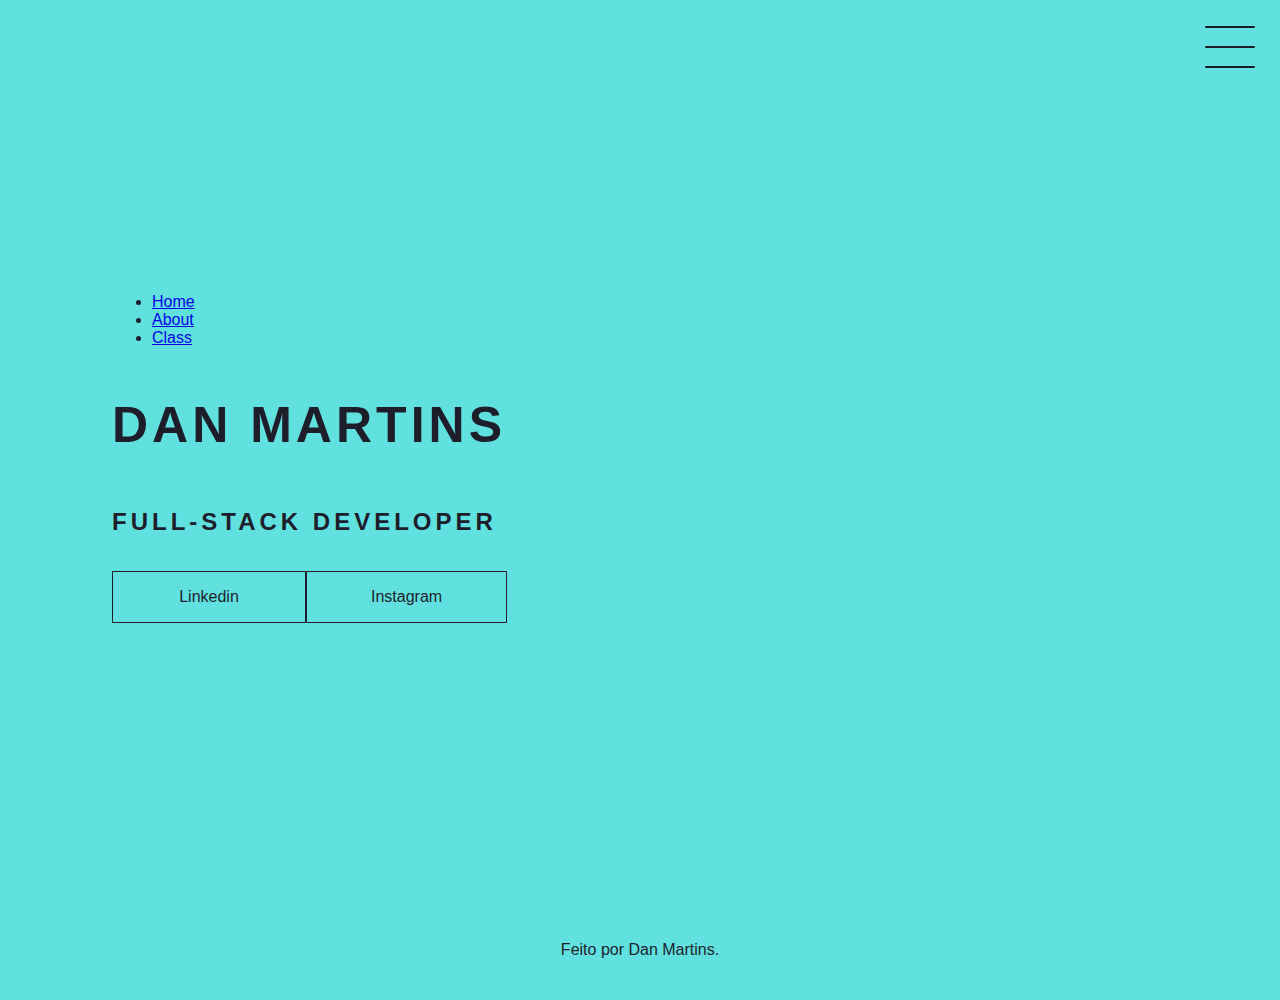
<file: index.html>
<!DOCTYPE html>
<html lang="en">

<head>
    <meta charset="UTF-8">
    <meta http-equiv="X-UA-Compatible" content="IE=edge">
    <meta name="viewport" content="width=device-width, initial-scale=1.0">
    <title>Portfólio</title>
    <meta  id="viewport" name="viewport" content="width=device, user-scalable=no">

    <link href="https://cdn.jsdelivr.net/npm/bootstrap@5.3.0-alpha1/dist/css/bootstrap.min.css" rel="stylesheet"
        integrity="sha384-GLhlTQ8iRABdZLl6O3oVMWSktQOp6b7In1Zl3/Jr59b6EGGoI1aFkw7cmDA6j6gD" crossorigin="anonymous">

    <link rel="stylesheet" href="css/style.css">

</head>

<body>

    <header class="header-container">
        <div class="header">
            <div class="checkbox-container">
                <div class="checkbox-wrapper">
                    <input type="checkbox" id="toggle">
                    <label class="checkbox" for="toggle">
                        <div class="trace"></div>
                        <div class="trace"></div>
                        <div class="trace"></div>
                    </label>
                    <div class="menu"></div>
                    <nav class="menu-items"></nav>
                        <ul>
                            <li>
                                <a href="#">Home</a>
                            </li>
                            <li>
                                <a href="aboutme.html">About</a>
                            </li>
                            <li>
                                <a href="moduloone.html">Class</a>
                            </li>
                        </ul>
                </div>

            </div>
        </div>

        <h1>Dan Martins</h1>
        <h2>Full-Stack Developer</h2>

        <div class="social-media">
            <a href="https://www.linkedin.com/in/danilo-martins-6137b6144/" target="_blank" title="Go to my page">Linkedin</a>
            <a href="https://www.instagram.com/danilo.nilomartins/" target="_blank" title="Go to my page">Instagram</a>
        </div>
    </header>

    <!--  <main class="container">
        <div class="card-container">
            <div class="card">
                <div class="card-wrapper">
                    <h2>Módulo 1</h2>
                    <p>Vem ver!</p>
                </div>
            </div>    
                <div class="card-text">
                  
                   
                </div>

                <div class="card-container">
                    <div class="card">
                        <div class="card-wrapper">
                            <h2>Módulo 2</h2>
                            <p>Aguarde!</p>
                        </div>
                    </div>    
                        <div class="card-text">
                            

                        </div>
                        
                        <div class="card-container">
                            <div class="card">
                                <div class="card-wrapper">
                                    <h2>Módulo 3</h2>
                                    <p>Aguarde!</p>
                                </div>
                            </div>    
                                <div class="card-text">
                                  

                
                                </div>            
        </div>

    </main> -->

    <footer class="footer">
        Feito por Dan Martins.
    </footer>

</body>
</html>
</file>
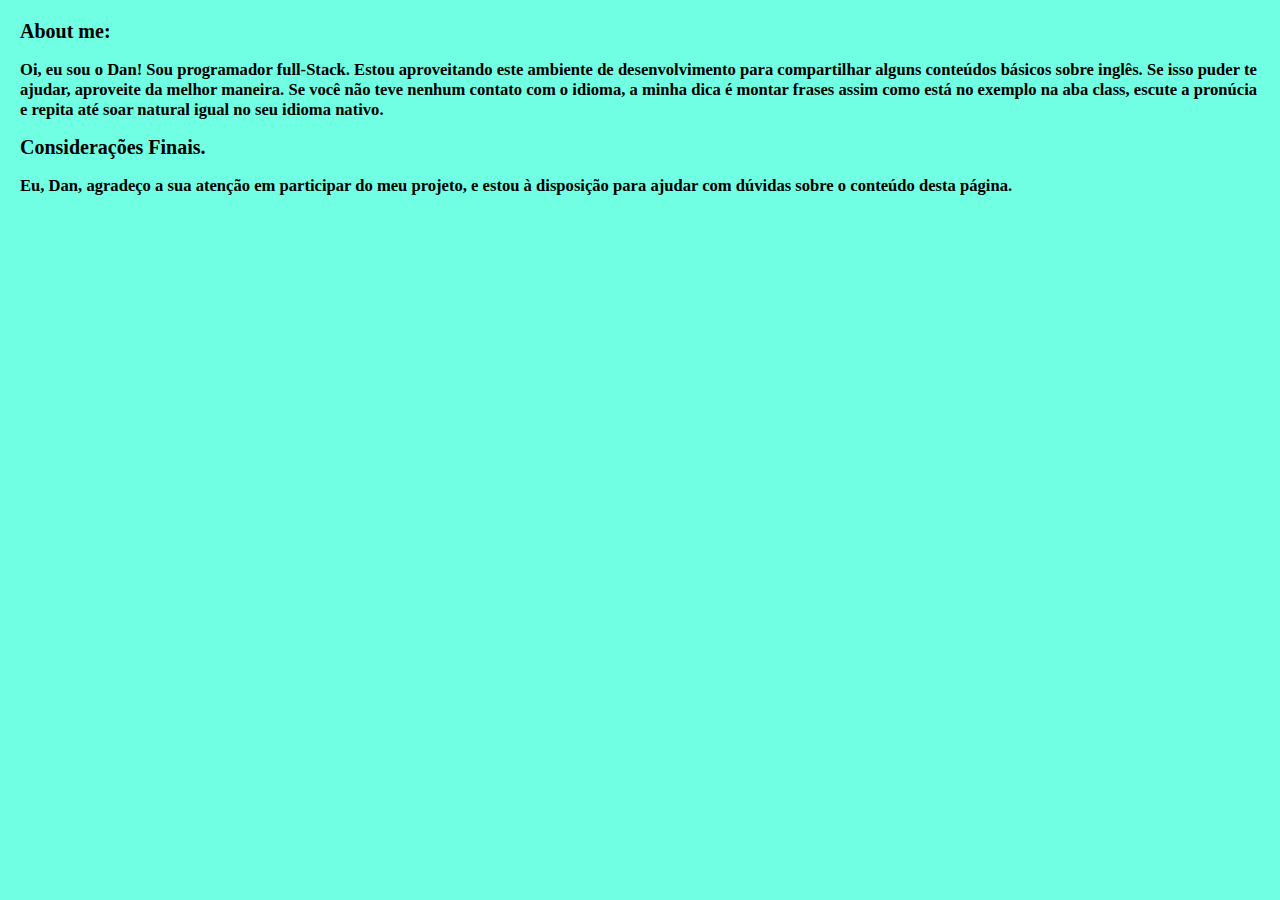
<file: aboutme.html>
<!DOCTYPE html>
<html lang="en">

<head>
    <meta charset="UTF-8">
    <meta http-equiv="X-UA-Compatible" content="IE=edge">
    <meta name="viewport" content="width=device-width, initial-scale=1.0">
    <title>Portfólio</title>
    <meta  id="viewport" name="viewport" content="width=device, user-scalable=no">

    <link href="https://cdn.jsdelivr.net/npm/bootstrap@5.3.0-alpha1/dist/css/bootstrap.min.css" rel="stylesheet"
        integrity="sha384-GLhlTQ8iRABdZLl6O3oVMWSktQOp6b7In1Zl3/Jr59b6EGGoI1aFkw7cmDA6j6gD" crossorigin="anonymous">

    <link rel="stylesheet" href="css/aboutme.css">

</head>


<body>             
    <div class="center">

      <h4>About me:</h4>

      <h5><p> Oi, eu sou o Dan! Sou programador full-Stack. Estou aproveitando este ambiente de desenvolvimento para compartilhar alguns conteúdos básicos sobre inglês. Se isso puder te ajudar, aproveite da melhor maneira. Se você não teve nenhum contato com o idioma, a minha dica é montar frases assim como está no exemplo na aba class, escute a pronúcia e repita  até soar natural igual no seu idioma nativo.</p></h5> 


        
      <h4>Considerações Finais.</h4>

      <h5><p>Eu, Dan, agradeço a sua atenção em participar do meu projeto, e estou à disposição para ajudar com dúvidas sobre o conteúdo desta página.</p></h5> 

  </div><br/>
            
</body>
</html>            


     <!--  
        
                <nav class="pagetwo">
                    <h1>Danilo Martins Gomes</h1> 
                <div class="header">                                         
                        <h5>Logística Portuário</h5><br/>
                        <h6>Endereço: Avenida Principal, 4733, Vila Esperança - Cubatão - SP</h6>
                        <h6>Idade: 33 anos</h6>
                        <h6>CNH: A/D</h6>
                        <h6>Estado Civil: Solteiro</h6>
                        <h6>Telefone: 13 97419-1974</h6>           
                        <h6>Nacionalidade: Brasileiro</h6>
                        <h6>Link: <a href="https://www.linkedin.com/in/danilo-martins-6137b6144/" target="_blank" title="Go to my page">Linkedin</a></h6>
                        <h6>Link: <a href="https://github.com/Danilo1010" target="_blank" title="Go to my page">GitHub</a></h6>
                        <h6>Email: danilo.nilomartins@hotmail.com</h6>
                </div>
                </nav>        
        </header> <br/>
        
        
        
        
        
        
        
        
        <h5><p>Eu sou uma pessoa com muita experiência no ramo profissional, trabalho desde os meus 18 anos de idade,
      comecei na àrea do varejo, trabalhando com vendas de produtos diver em uma loja no centro da cidade. Depois
      fui trabalhar em uma padaria do meu bairro apenas para eu não ficar desempregado. Após um ano de trabalho,
      eu consegui uma vaga de emprego no PAT de Cubatão, para trabalhar na antiga Cosipa, no ramo da construção
      civil.</p></h5> 
      
      <h5><p>A segunda parte da minha carreira começa no dia que eu fui contratado para trabalhar na cosntrução do
      terminal portuário de Santos, atualmente a Brasil Terminais. Foi uma experiência incrível, pois presenciei
      toda evolução do início até próximo do final. Hoje em dia, tenho contato com o terminal BTP através do meu
      trabalho com o comex.</p></h5>     
  </div> <br/>
  
  <div class="experiencia">
      <h4>Experiência</h4>

      <ul>
          <li>Yan NegJie</li>
              <ul> 
                  <li>05/01/2008 a 19/08/2008</li>
              </ul>

          <li>Panificadora Beatriz</li>
              <ul>
                  <li>01/10/2008 a 01/10/2009</li>
                  <li>Não registrado</li>
              </ul>
              
          <li>Consórcio Construcap-Planar</li>
              <ul>
                  <li>09/12/2009 a 15/07/2010</li>
              </ul>

          <li>Andrade Gutierrez Engenharia S/A</li>
              <ul>
                  <li>16/11/2010 a 03/05/2012</li>
              </ul>

          <li>Libra Mão de Obra Especializada LTDA</li>
              <ul>
                  <li>08/03/2013 a 05/06/2013</li> 
              </ul>

          <li>Mariex Despachos Transportes e Serviços LTDA</li>
              <ul>
                  <li>06/06/2013 - Atualmente</li> 
              </ul>
      </ul>

  </div><br/>

  <div class="educacao">

      <h4>Educação</h4>

      <ul>
          <li>Unip </li>
              <ul> 
                  <li>Comércio Exterior - Agosto/2018 a Junho/2020</li>
              </ul>

          <li>Wizard</li>
              <ul>
                  <li>Inglês Avançado Janeiro/2016 a Março/2020</li>
              </ul>
              
          <li>Settaport</li>
              <ul>
                  <li>Agente Logístico Portuário Agosto/2020 a Dezembro/2020</li>
              </ul>

          <li>Tecnoponta</li>
              <ul>
                  <li>Excel Completo Setembro/2018 a Outubro/2018</li>
              </ul>

          <li>Marimex</li>
              <ul>
                  <li>Brigada de Incêndio</li> 
              </ul>
      </ul>

  </div><br/>

  <div class="idioma">
      
      <h4>Idiomas</h4>
      
      <ul>
          <li>Inglês </li>
              <ul> 
                  <li>Avançado</li>
              </ul>
      </ul>  
      
  </div> <br/>

  <div class="end">  -->
</file>
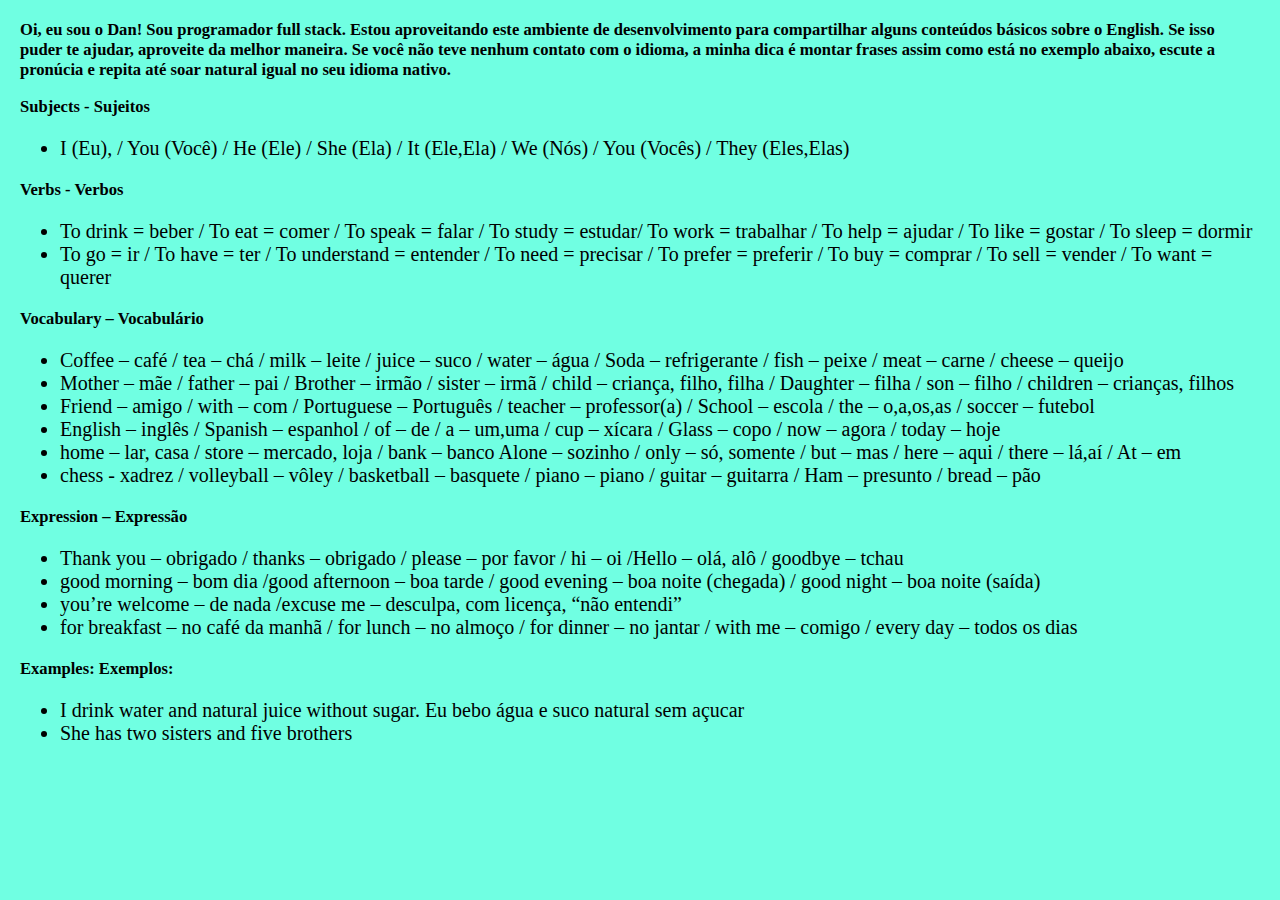
<file: indexeng.html>
<!DOCTYPE html>
<html lang="en">

<head>
    <meta charset="UTF-8">
    <meta http-equiv="X-UA-Compatible" content="IE=edge">
    <meta name="viewport" content="width=device-width, initial-scale=1.0">
    <title>Learning English</title>

    <link href="https://cdn.jsdelivr.net/npm/bootstrap@5.3.0-alpha1/dist/css/bootstrap.min.css" rel="stylesheet"
        integrity="sha384-GLhlTQ8iRABdZLl6O3oVMWSktQOp6b7In1Zl3/Jr59b6EGGoI1aFkw7cmDA6j6gD" crossorigin="anonymous">

    <link href="https://fonts.googleapis.com/css2?family=Moon+Dance&family=Roboto:ital,wght@0,700;1,300&display=swap"
        rel="stylesheet">

    <link rel="stylesheet" href="css/styleeng.css">

</head>

<body>
    
    <header>

    <h5><p> Oi, eu sou o Dan! Sou programador full stack. Estou aproveitando este ambiente de desenvolvimento para compartilhar alguns conteúdos básicos sobre o English. Se isso puder te ajudar, aproveite da melhor maneira. Se você não teve nenhum contato com o idioma, a minha dica é montar frases assim como está no exemplo abaixo, escute a pronúcia e repita  até soar natural igual no seu idioma nativo.</p></h5> 
    

    
    <h5>Subjects - Sujeitos</h5> 

    <ul>
        <li>I (Eu), / You (Você) / He (Ele) / She (Ela) / It (Ele,Ela) / We (Nós) / You (Vocês) / They (Eles,Elas)</li>

        
    </ul>  

    <h5>Verbs - Verbos</h5> 
    
    <ul>
        <li>To drink = beber / To eat = comer / To speak = falar / To study = estudar/ To work = trabalhar / To help = ajudar / To like = gostar / To sleep = dormir</li>
        
        <li> To go = ir / To have = ter  / To understand = entender / To need = precisar / To prefer = preferir / To buy = comprar / To sell = vender / To want = querer</li>
        
        
    </ul>    

     <h5>Vocabulary – Vocabulário</h5>
     
     <ul>
        <li>Coffee – café / tea – chá / milk – leite / juice – suco / water – água / Soda – refrigerante / fish – peixe / meat – carne / cheese – queijo</li>
            
        <li>Mother – mãe / father – pai / Brother – irmão / sister – irmã / child – criança, filho, filha /
            Daughter – filha / son – filho / children – crianças, filhos</li>

        <li>Friend – amigo / with – com / Portuguese – Português / teacher – professor(a) / 
            School – escola / the – o,a,os,as / soccer – futebol</li>    
            
        <li> English – inglês / Spanish – espanhol / of – de / a – um,uma / cup – xícara /
            Glass – copo / now – agora / today – hoje</li>
            
        <li>home – lar, casa / store – mercado, loja / bank – banco
            Alone – sozinho / only – só, somente / but – mas / here – aqui / there – lá,aí /
            At – em</li>
            
        <li>chess - xadrez / volleyball – vôley / basketball – basquete /  piano – piano / guitar – guitarra /  Ham – presunto / bread – pão</li>
            
        </ul>        
    <h5>Expression – Expressão</h5>

    <ul>
        <li>Thank you – obrigado / thanks – obrigado / please – por favor / hi – oi /Hello – olá, alô / goodbye – tchau</li>
        
        <li> good morning – bom dia /good afternoon – boa tarde / good evening – boa noite (chegada) / good night – boa noite (saída)</li>
            
        <li>you’re welcome – de nada /excuse me – desculpa, com licença, “não entendi”</li>
        
        <li>for breakfast – no café da manhã / for lunch – no almoço / for dinner – no jantar / with me – comigo / every day – todos os dias</li>

               
    </ul> 

    <h5>Examples: Exemplos:</h5>

    <ul>
        <li>I drink water and natural juice without sugar. Eu bebo água e suco natural sem açucar</li> 
            
        <li>She has two sisters and five brothers</li>

    </ul> 
    
    <!-- <input type="color">   -->   

</body>

</html>
</file>
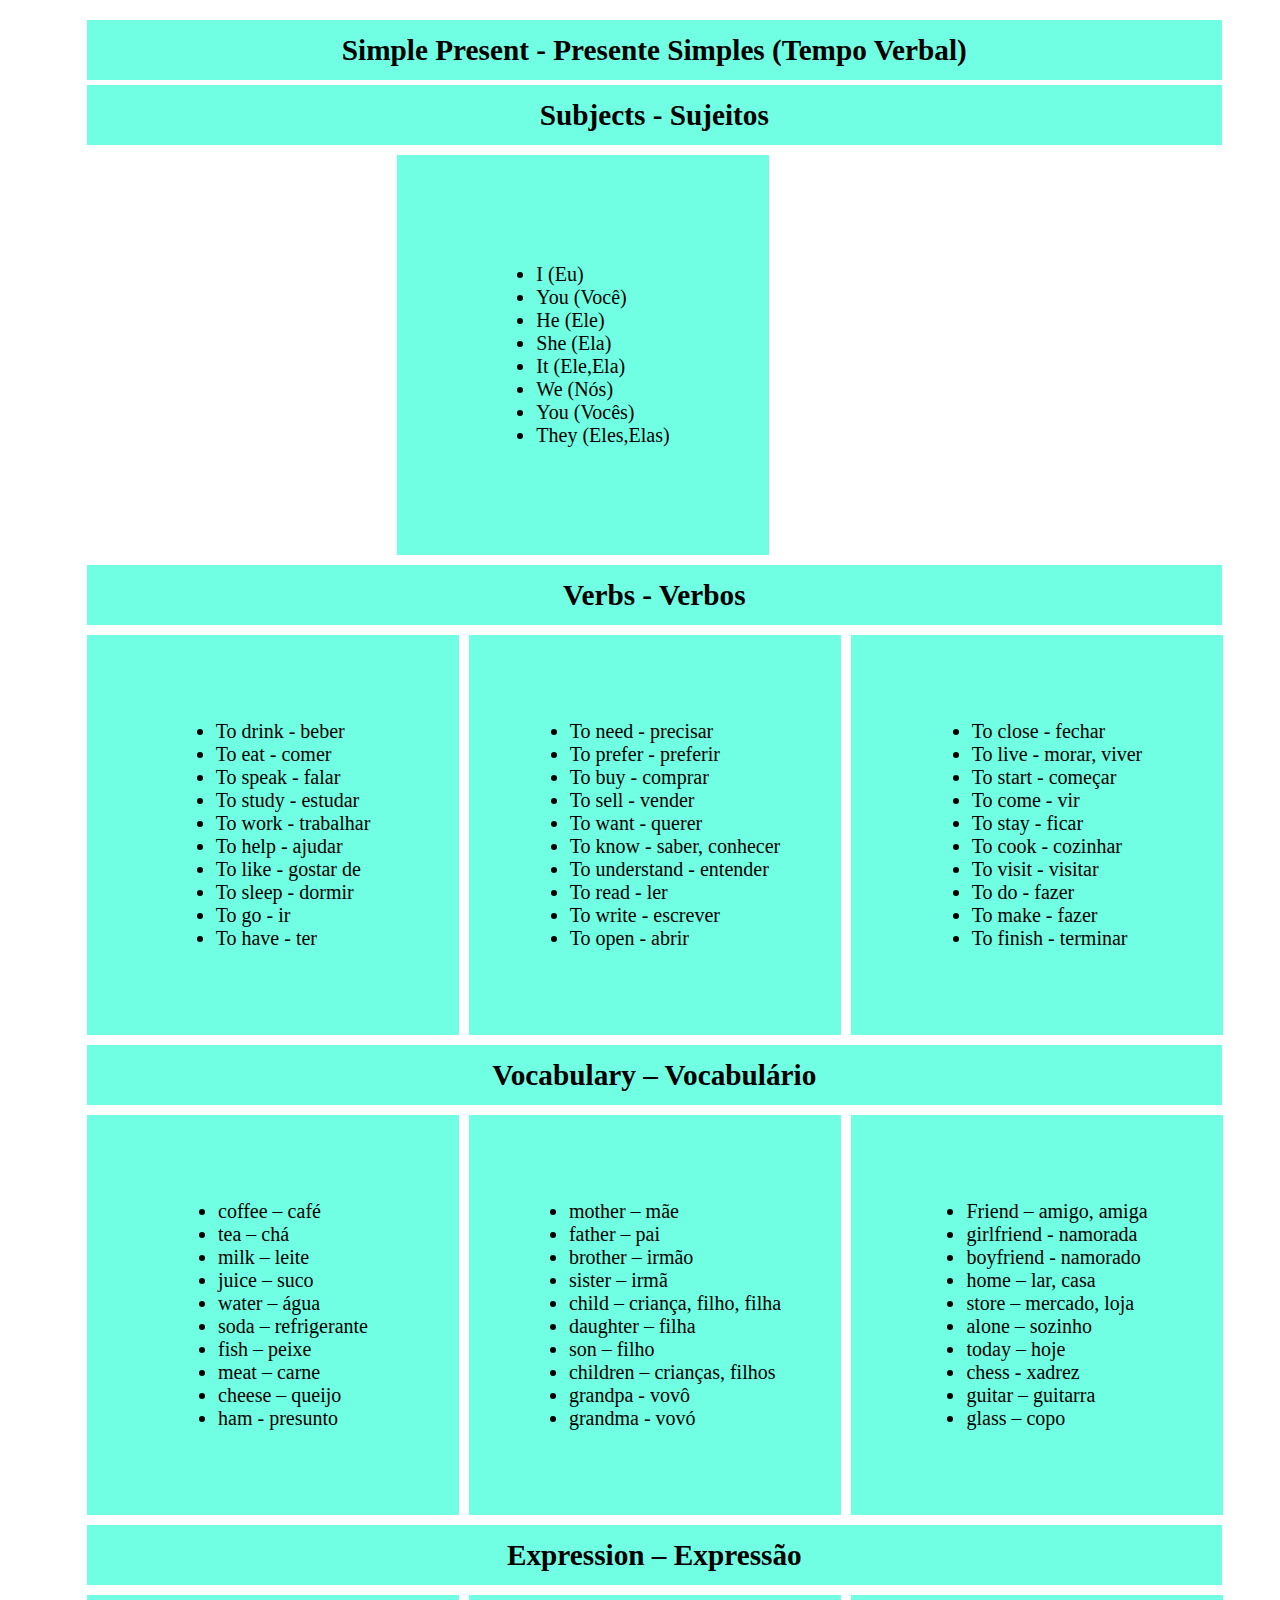
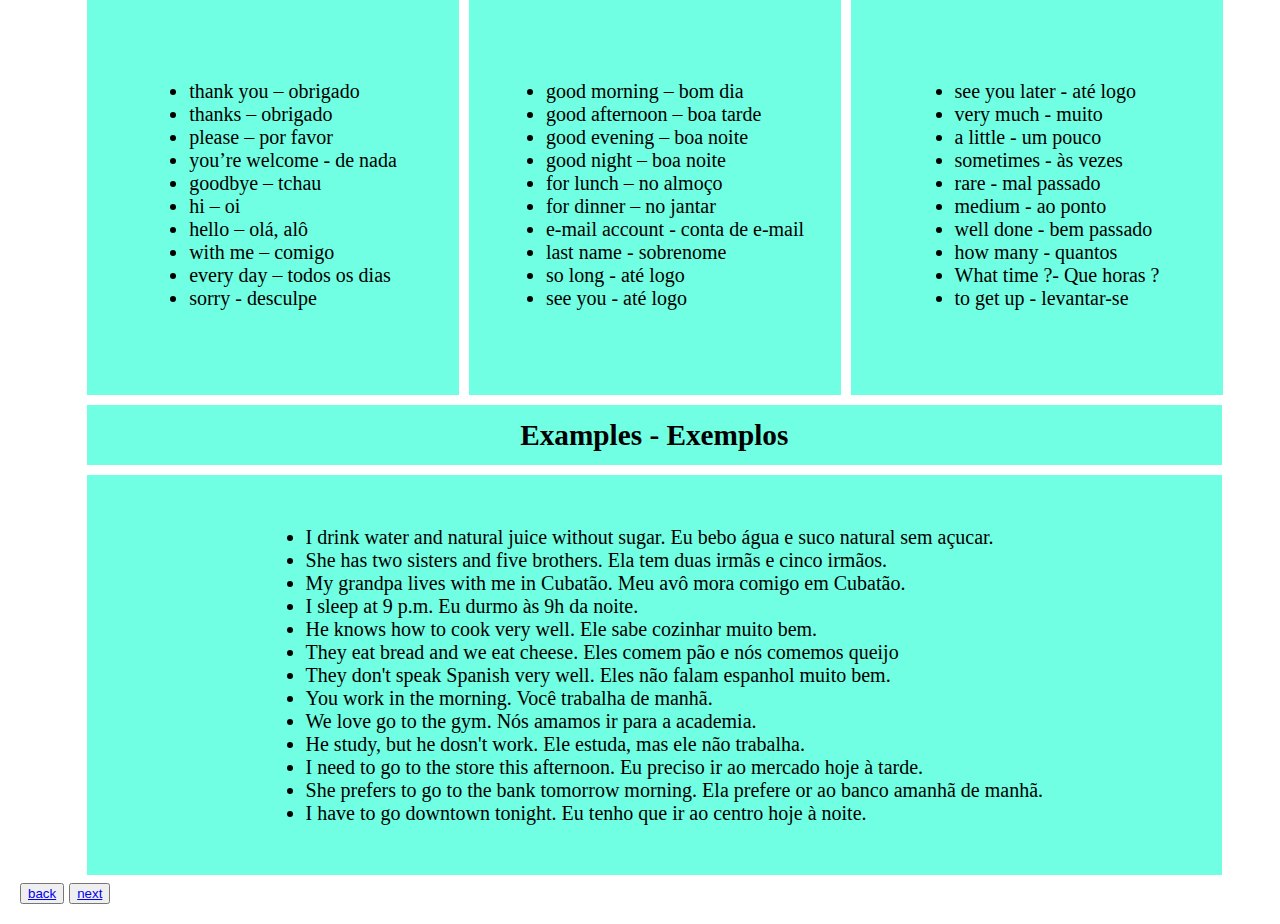
<file: moduloone.html>
<!DOCTYPE html>
<html lang="en">

<head>
    <meta charset="UTF-8">
    <meta http-equiv="X-UA-Compatible" content="IE=edge">
    <meta name="viewport" content="width=device-width, initial-scale=1.0">
    <title>Learning English</title>
    <meta  id="viewport" name="viewport" content="width=device, user-scalable=no">

    <link href="https://cdn.jsdelivr.net/npm/bootstrap@5.3.0-alpha1/dist/css/bootstrap.min.css" rel="stylesheet"
        integrity="sha384-GLhlTQ8iRABdZLl6O3oVMWSktQOp6b7In1Zl3/Jr59b6EGGoI1aFkw7cmDA6j6gD" crossorigin="anonymous">

    <link href="https://fonts.googleapis.com/css2?family=Moon+Dance&family=Roboto:ital,wght@0,700;1,300&display=swap"
        rel="stylesheet">

    <link rel="stylesheet" href="css/stylemoduloone.css">

</head>

<body>
    
    <section>

        <header>
            <div>
            <h3>Simple Present  - Presente Simples (Tempo Verbal)</h3>
            </div> 
        </header>

        <header>
            <div>
            <h3>Subjects - Sujeitos</h3>
            </div> 
        </header>
        <!-- <div class="container1">
            <h5>Subjects - Sujeitos</h5> 
        </div>  -->

        <div class="container">
           <div id="one">
                <ul>
                    <li>I (Eu)</li>
                    <li>You (Você)</li>
                    <li>He (Ele)</li>
                    <li>She (Ela)</li>
                    <li>It (Ele,Ela)</li>
                    <li>We (Nós)</li>
                    <li>You (Vocês)</li>
                    <li>They (Eles,Elas)</li>              
                </ul>
           </div>
           <!-- 
            <div></div>
            <div></div>    --> 
        </div>
    </section>


    <section> <!-- section 2 -->
        <header>
            <div>
                <h3>Verbs - Verbos</h3> 
            </div> 
        </header>
      
        <div class="verbs">
            <!-- div 1 -->
           <div>

                <ul>
                    <li>To drink - beber</li>
                    <li>To eat - comer </li>
                    <li>To speak - falar</li>
                    <li>To study - estudar</li>
                    <li>To work - trabalhar</li>
                    <li>To help - ajudar</li>
                    <li>To like - gostar de</li>
                    <li>To sleep - dormir</li> 
                    <li>To go - ir</li> 
                    <li>To have - ter </li>          
                </ul>
           </div>

           <!-- div 2 -->
            <div>
                <ul>
                    <li>To need - precisar</li>
                    <li>To prefer - preferir</li>
                    <li>To buy - comprar </li>
                    <li>To sell - vender</li>
                    <li>To want - querer</li>
                    <li>To know - saber, conhecer</li>
                    <li>To understand - entender</li>
                    <li>To read - ler</li>
                    <li>To write - escrever</li>
                    <li>To open - abrir</li>  
                </ul>
            </div>

                <!-- div 3 -->
                <div>
                    <ul>
                        <li>To close - fechar</li>
                        <li>To live - morar, viver</li>
                        <li>To start - começar</li>
                        <li>To come - vir</li>
                        <li>To stay - ficar</li>
                        <li>To cook - cozinhar</li>
                        <li>To visit - visitar</li>
                        <li>To do - fazer</li>
                        <li>To make - fazer</li>
                        <li>To finish - terminar</li>  
                        </ul>
           
                </div>
        </div>        
    </section>



    <section> <!-- section 3 Vocabulary -->

        <header>
            <div>
                <h3>Vocabulary – Vocabulário</h3>
            </div> 
        </header>
      
        <div class="vocabulary">
            <!-- div 1 -->
           <div>
                <ul>
                    <li>coffee – café</li>
                    <li>tea – chá </li>
                    <li>milk – leite </li>
                    <li>juice – suco </li>
                    <li>water – água</li>
                    <li>soda – refrigerante</li>
                    <li>fish – peixe </li>
                    <li>meat – carne</li> 
                    <li>cheese – queijo</li> 
                    <li>ham - presunto</li>          
                </ul>
           </div>

           <!-- div 2 -->
            <div>
                <ul>
                    <li>mother – mãe </li>
                    <li>father – pai </li>
                    <li>brother – irmão </li>
                    <li>sister – irmã</li>
                    <li>child – criança, filho, filha</li>
                    <li>daughter – filha</li>
                    <li>son – filho</li>
                    <li>children – crianças, filhos</li>
                    <li>grandpa - vovô</li>
                    <li>grandma - vovó</li>  
                </ul>
            </div>

                <!-- div 3 -->
                <div>
                    <ul>
                        <li>Friend – amigo, amiga</li>
                        <li>girlfriend - namorada</li>
                        <li>boyfriend - namorado</li>
                        <li>home – lar, casa</li>
                        <li>store – mercado, loja </li>
                        <li>alone – sozinho</li>
                        <li>today – hoje</li>
                        <li>chess - xadrez</li>
                        <li>guitar – guitarra</li>
                        <li>glass – copo</li>  
                        </ul>
           
                </div>

        </div>

    </section>


    <section> <!-- section 4 Expression -->

        <header>
            <div>
                <h3>Expression – Expressão</h3>
            </div> 
        </header>
      
        <div class="expression">
            <!-- div 1 -->
           <div>
                <ul>
                    <li>thank you – obrigado </li>
                    <li>thanks – obrigado</li>
                    <li>please – por favor </li>
                    <li>you’re welcome - de nada</li>
                    <li>goodbye – tchau</li>
                    <li>hi – oi </li>
                    <li>hello – olá, alô</li>
                    <li>with me – comigo</li> 
                    <li>every day – todos os dias</li> 
                    <li>sorry - desculpe</li>          
                </ul>
           </div>

           <!-- div 2 -->
            <div>
                <ul>
                    <li>good morning – bom dia</li>
                    <li>good afternoon – boa tarde</li>
                    <li>good evening – boa noite</li>
                    <li>good night – boa noite</li>
                    <li>for lunch – no almoço </li>
                    <li>for dinner – no jantar</li>
                    <li>e-mail account - conta de e-mail</li>
                    <li>last name - sobrenome</li>
                    <li>so long - até logo</li>
                    <li>see you - até logo</li>  
                </ul>
            </div>

                <!-- div 3 -->
                <div>
                    <ul>
                        <li>see you later - até logo</li>
                        <li>very much - muito</li>
                        <li>a little - um pouco</li>
                        <li>sometimes - às vezes</li>
                        <li>rare - mal passado</li>
                        <li>medium - ao ponto</li>
                        <li>well done - bem passado</li>
                        <li>how many - quantos</li>
                        <li>What time ?- Que horas ?</li>
                        <li>to get up - levantar-se</li>  
                        </ul>
           
                </div>

        </div>

    </section>


    <section> <!-- section 5 Examples-->

        <header>
            <div>
                <h3>Examples - Exemplos</h3>
            </div> 
        </header>
      
        <div class="example">
            <!-- div 1 -->
           <div>
                <ul>
                    <li>I drink water and natural juice without sugar. Eu bebo água e suco natural sem açucar.</li>
                    <li>She has two sisters and five brothers. Ela tem duas irmãs e cinco irmãos.</li>
                    <li>My grandpa lives with me in Cubatão. Meu avô mora comigo em Cubatão.</li>
                    <li>I sleep at 9 p.m. Eu durmo às 9h da noite.</li>
                    <li>He knows how to cook very well. Ele sabe cozinhar muito bem.</li>
                    <li>They eat bread and we eat cheese. Eles comem pão e nós comemos queijo</li>
                    <li>They don't speak Spanish very well. Eles não falam espanhol muito bem.</li>
                    <li>You work in the morning. Você trabalha de manhã.</li> 
                    <li>We love go to the gym. Nós amamos ir para a academia.</li> 
                    <li>He study, but he dosn't work. Ele estuda, mas ele não trabalha.</li> 
                    <li>I need to go to the store this afternoon. Eu preciso ir ao mercado hoje à tarde.</li>  
                    <li>She prefers to go to the bank tomorrow morning. Ela prefere or ao banco amanhã de manhã.</li>  
                    <li>I have to go downtown tonight. Eu tenho que ir ao centro hoje à noite.</li>           
                </ul>
           </div>

        </div>    
    </section>

        <button><a href="index.html">back</a></button>
        <button><a href="modulotwo.html">next</a></button>
        <!-- <button>back</button>  -->
   

</body>

</html>





<!-- 


        <section> section 6 Teste

            <header>
                <div>
                    <h5>Examples: Exemplos:</h5>
                </div> 
            </header>
          
            <div class="container">
                div 1 
                <div id="teste">
    
               </div>
    
            </div>    
        </section>

        #teste {
    background-position: center;
    background-size: contain;
    display: flex;
    flex-direction: column;
    justify-content: center;
    align-items: center;
    box-sizing: border-box;
    padding: 0 112px;
    position: relative;
    left: 350px;
}
        

            
     
    
    <ul>
        
        
    </ul>    

   
     
     <ul>
        <li> / / / /  /  / /  / </li>
            
        <li> /
             /  / </li>

        <li> / with – com / Portuguese – Português / teacher – professor(a) / 
            School – escola / the – o,a,os,as / soccer – futebol</li>    
            
        <li> English – inglês / Spanish – espanhol / of – de / a – um,uma / cup – xícara /
             / now – agora / </li>
            
        <li> / / bank – banco
             / only – só, somente / but – mas / here – aqui / there – lá,aí /
            At – em</li>
            
        <li> / volleyball – vôley / basketball – basquete /  piano – piano /  /  Ham – presunto / bread – pão</li>
            
        </ul>        
    

    <ul>
        <li>/  / excuse me – desculpa, com licença, “não entendi” /  / / </li>
        
               
    </ul> 

    

    <ul>
        <li></li> 
            
        <li></li>

    </ul> 
    
     
         <h5>Subjects - Sujeitos</h5> 

            <ul>
                <li>I (Eu)</li>
                <li>You (Você)</li>
                <li>He (Ele)</li>
                <li>She (Ela)</li>
                <li>It (Ele,Ela)</li>
                <li>We (Nós)</li>
                <li>You (Vocês)</li>
                <li>They (Eles,Elas)</li>              
            </ul>   

             <input type="color">   -->
</file>
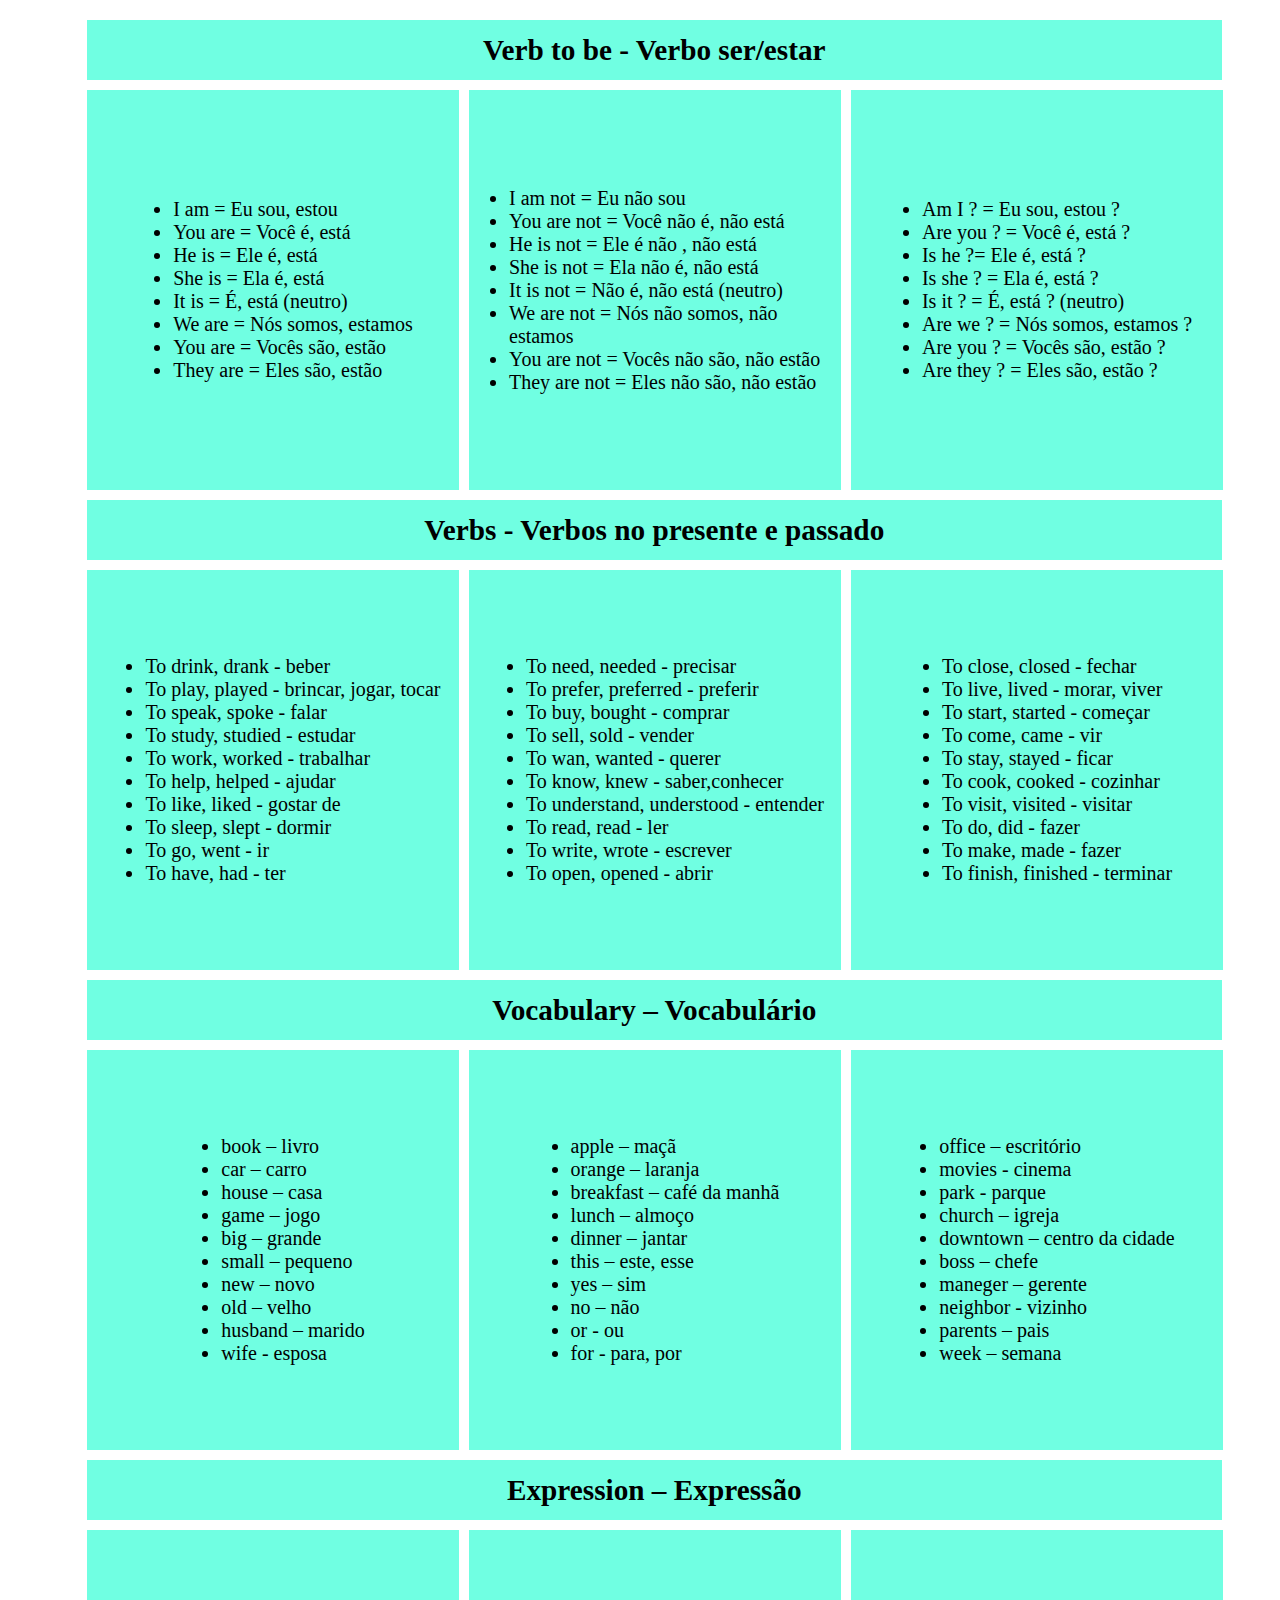
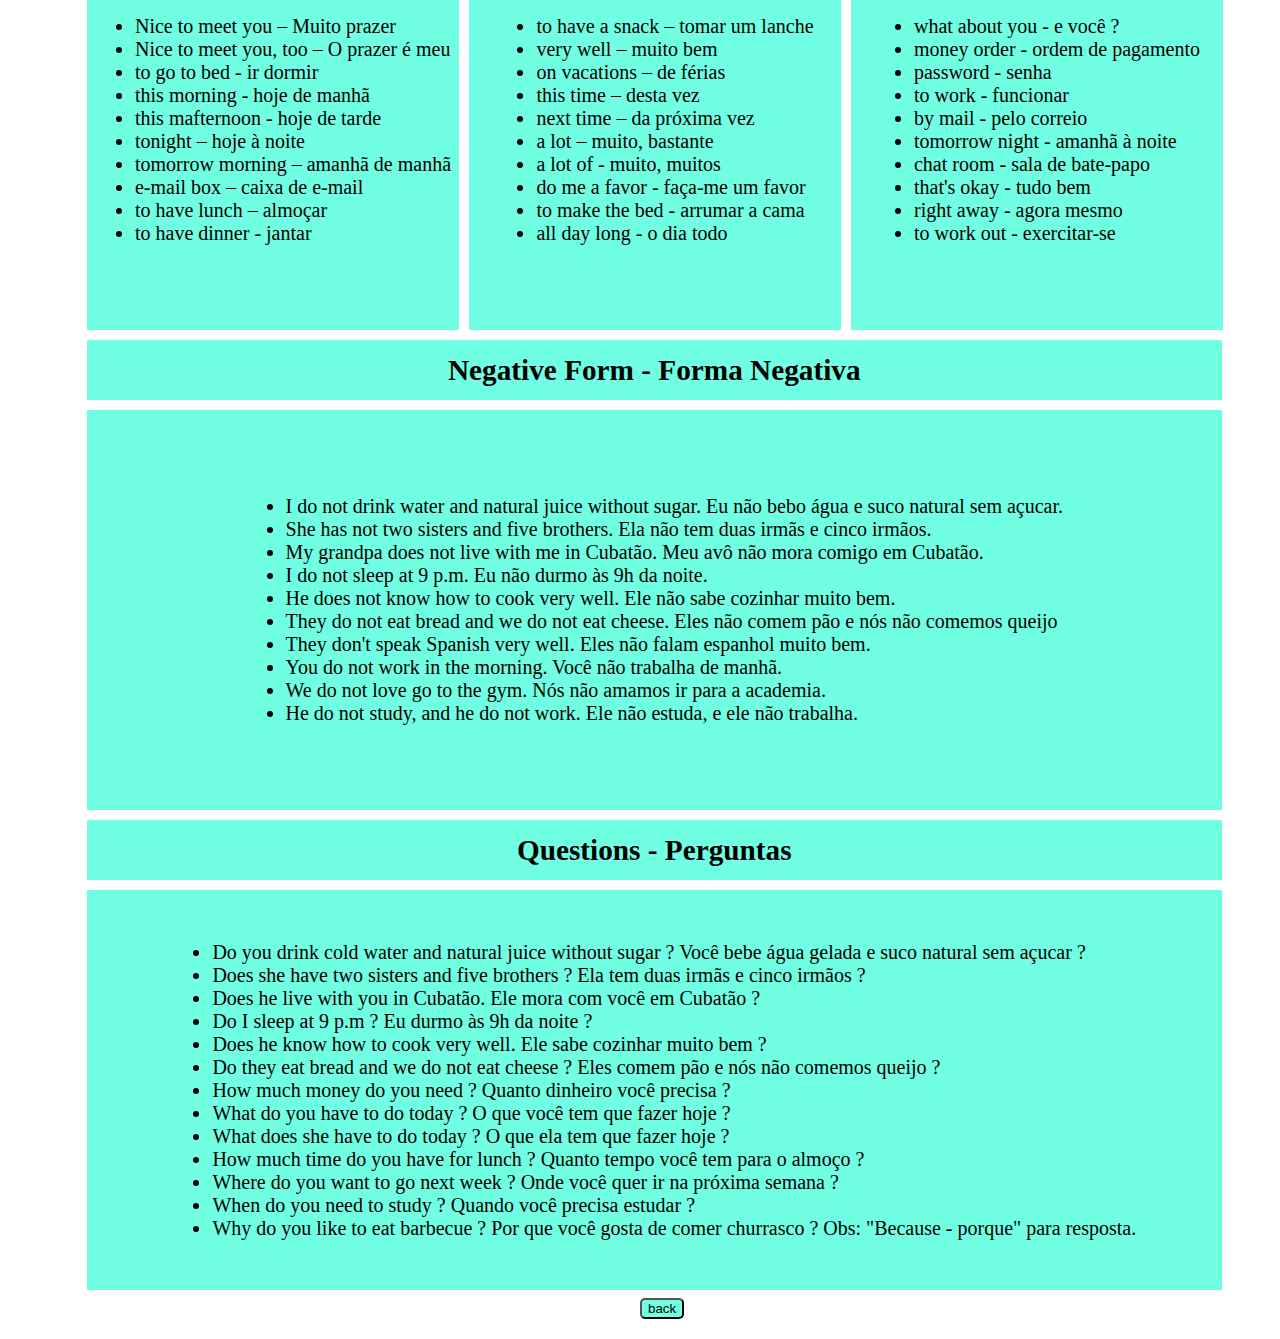
<file: modulotwo.html>
<!DOCTYPE html>
<html lang="en">

<head>
    <meta charset="UTF-8">
    <meta http-equiv="X-UA-Compatible" content="IE=edge">
    <meta name="viewport" content="width=device-width, initial-scale=1.0">
    <title>Learning English</title>
    <meta  id="viewport" name="viewport" content="width=device, user-scalable=no">

    <link href="https://cdn.jsdelivr.net/npm/bootstrap@5.3.0-alpha1/dist/css/bootstrap.min.css" rel="stylesheet"
        integrity="sha384-GLhlTQ8iRABdZLl6O3oVMWSktQOp6b7In1Zl3/Jr59b6EGGoI1aFkw7cmDA6j6gD" crossorigin="anonymous">

    <link href="https://fonts.googleapis.com/css2?family=Moon+Dance&family=Roboto:ital,wght@0,700;1,300&display=swap"
        rel="stylesheet">

    <link rel="stylesheet" href="css/stylemodulotwo.css">

</head>

<body>

    <section> <!-- section 2 -->
 
        <header>
            <div>
                <h3>Verb to be - Verbo ser/estar</h3> 
            </div> 
        </header>
      
        <div class="modal-verbs">
            <!-- div 1 -->
           <div>

                <ul>
                    <li>I am = Eu sou, estou</li>
                    <li>You are = Você é, está</li>
                    <li>He is = Ele é, está</li>
                    <li>She is = Ela é, está</li>
                    <li>It is = É, está (neutro)</li>
                    <li>We are = Nós somos, estamos</li>
                    <li>You are = Vocês são, estão</li>
                    <li>They are = Eles são, estão</li> 

                </ul>
           </div>

           <!-- div 2 -->
            <div>
                <ul>
                  <li>I am not = Eu não sou</li>
                    <li>You are not = Você não é, não está</li>
                    <li>He is not = Ele é não , não está</li>
                    <li>She is not = Ela não é, não está</li>
                    <li>It is not = Não é, não está (neutro)</li>
                    <li>We are not = Nós não somos, não estamos</li>
                    <li>You are not = Vocês não são, não estão</li>
                    <li>They are not = Eles não são, não estão</li> 
                </ul>
            </div>

                <!-- div 3 -->
                <div>
                    <ul>
                        <li>Am I ? = Eu sou, estou ?</li>
                        <li>Are you ? = Você é, está ?</li>
                        <li>Is he ?= Ele é, está ?</li>
                        <li>Is she ? = Ela é, está ?</li>
                        <li>Is it ? = É, está ? (neutro)</li>
                        <li>Are we ? = Nós somos, estamos ?</li>
                        <li>Are you ? = Vocês são, estão ?</li>
                        <li>Are they ? = Eles são, estão ?</li>  
                        </ul>
           
                </div>
        </div>        
    </section>
   


    <section> <!-- section 2 -->
        <header>
            <div>
                <h3>Verbs - Verbos no presente e passado</h3> 
            </div> 
        </header>
      
        <div class="verbs">
            <!-- div 1 -->
           <div>

                <ul>
                    <li>To drink, drank - beber</li>
                    <li>To play, played - brincar, jogar, tocar</li>
                    <li>To speak, spoke - falar</li>
                    <li>To study, studied - estudar</li>
                    <li>To work, worked - trabalhar</li>
                    <li>To help, helped - ajudar</li>
                    <li>To like, liked - gostar de</li>
                    <li>To sleep, slept - dormir</li> 
                    <li>To go, went - ir</li> 
                    <li>To have, had - ter </li>          
                </ul>
           </div>

           <!-- div 2 -->
            <div>
                <ul>
                    <li>To need, needed - precisar</li>
                    <li>To prefer, preferred - preferir</li>
                    <li>To buy, bought - comprar </li>
                    <li>To sell, sold - vender</li>
                    <li>To wan, wanted - querer</li>
                    <li>To know, knew - saber,conhecer</li>
                    <li>To understand, understood - entender</li>
                    <li>To read, read - ler</li>
                    <li>To write, wrote - escrever</li>
                    <li>To open, opened - abrir</li>  
                </ul>
            </div>

                <!-- div 3 -->
                <div>
                    <ul>
                        <li>To close, closed - fechar</li>
                        <li>To live, lived - morar, viver</li>
                        <li>To start, started - começar</li>
                        <li>To come, came - vir</li>
                        <li>To stay, stayed - ficar</li>
                        <li>To cook, cooked - cozinhar</li>
                        <li>To visit, visited - visitar</li>
                        <li>To do, did - fazer</li>
                        <li>To make, made - fazer</li>
                        <li>To finish, finished - terminar</li>  
                        </ul>
           
                </div>
        </div>        
    </section>



    <section> <!-- section 3 Vocabulary -->

        <header>
            <div>
                <h3>Vocabulary – Vocabulário</h3>
            </div> 
        </header>
      
        <div class="vocabulary">
            <!-- div 1 -->
           <div>
                <ul>
                    <li>book – livro</li>
                    <li>car – carro</li>
                    <li>house – casa</li>
                    <li>game – jogo</li>
                    <li>big – grande</li>
                    <li>small – pequeno</li>
                    <li>new – novo</li>
                    <li>old – velho</li> 
                    <li>husband – marido</li> 
                    <li>wife - esposa</li>          
                </ul>
           </div>

           <!-- div 2 -->
            <div>
                <ul>
                    <li>apple – maçã</li>
                    <li>orange – laranja</li>
                    <li>breakfast – café da manhã</li>
                    <li>lunch – almoço</li>
                    <li>dinner – jantar</li>
                    <li>this – este, esse</li>
                    <li>yes – sim</li>
                    <li>no – não</li>
                    <li>or - ou</li>
                    <li>for - para, por</li>  
                </ul>
            </div>

                <!-- div 3 -->
                <div>
                    <ul>
                        <li>office – escritório</li>
                        <li>movies - cinema</li>
                        <li>park - parque</li>
                        <li>church – igreja</li>
                        <li>downtown – centro da cidade</li>
                        <li>boss – chefe</li>
                        <li>maneger – gerente</li>
                        <li>neighbor - vizinho</li>
                        <li>parents – pais</li>
                        <li>week – semana</li>  
                        </ul>
           
                </div>

        </div>

    </section>


    <section> <!-- section 4 Expression -->

        <header>
            <div>
                <h3>Expression – Expressão</h3>
            </div> 
        </header>
      
        <div class="expression">
            <!-- div 1 -->
           <div>
                <ul>
                    <li>Nice to meet you – Muito prazer</li>
                    <li>Nice to meet you, too – O prazer é meu</li>
                    <li>to go to bed - ir dormir</li>
                    <li>this morning - hoje de manhã</li>
                    <li>this mafternoon - hoje de tarde</li>
                    <li>tonight – hoje à noite</li>
                    <li>tomorrow morning – amanhã de manhã</li>
                    <li>e-mail box – caixa de e-mail</li> 
                    <li>to have lunch – almoçar</li> 
                    <li>to have dinner - jantar</li>          
                </ul>
           </div>

           <!-- div 2 -->
            <div>
                <ul>
                    <li>to have a snack – tomar um lanche</li>
                    <li>very well – muito bem</li>
                    <li>on vacations – de férias</li>
                    <li>this time – desta vez</li>
                    <li>next time – da próxima vez</li>
                    <li>a lot – muito, bastante</li>
                    <li>a lot of - muito, muitos</li>
                    <li>do me a favor - faça-me um favor</li>
                    <li>to make the bed - arrumar a cama</li>
                    <li>all day long - o dia todo</li>  
                </ul>
            </div>

                <!-- div 3 -->
                <div>
                    <ul>
                        <li>what about you - e você ?</li>
                        <li>money order - ordem de pagamento</li>
                        <li>password - senha</li>
                        <li>to work - funcionar</li>
                        <li>by mail - pelo correio</li>
                        <li>tomorrow night - amanhã à noite</li>
                        <li>chat room - sala de bate-papo</li>
                        <li>that's okay - tudo bem</li>
                        <li>right away - agora mesmo</li>
                        <li>to work out - exercitar-se</li>  
                        </ul>
           
                </div>

        </div>

    </section>


    <section> <!-- section 5 Examples-->

        <header>
            <div>
                <h3>Negative Form - Forma Negativa</h3>
            </div> 
        </header>
      
        <div class="example">
            <!-- div 1 -->
           <div>
                <ul>
                    <li>I do not drink water and natural juice without sugar. Eu não bebo água e suco natural sem açucar.</li>
                    <li>She has not two sisters and five brothers. Ela não tem duas irmãs e cinco irmãos.</li>
                    <li>My grandpa does not live with me in Cubatão. Meu avô não mora comigo em Cubatão.</li>
                    <li>I do not sleep at 9 p.m. Eu não durmo às 9h da noite.</li>
                    <li>He does not know how to cook very well. Ele não sabe cozinhar muito bem.</li>
                    <li>They do not eat bread and we do not eat cheese. Eles não comem pão e nós não comemos queijo</li>
                    <li>They don't speak Spanish very well. Eles não falam espanhol muito bem.</li>
                    <li>You do not work in the morning. Você não trabalha de manhã.</li> 
                    <li>We do not love go to the gym. Nós não amamos ir para a academia.</li> 
                    <li>He do not study, and he do not work. Ele não estuda, e ele não trabalha.</li>          
                </ul>
           </div>

        </div>    
    </section>

    
    <section> <!-- section 6 Questions Words-->

        <header>
            <div>
                <h3>Questions  - Perguntas </h3>
            </div> 
        </header>
      
        <div class="example">
            <!-- div 1 -->
           <div>
                <ul>
                    <li>Do you drink cold water and natural juice without sugar ? Você bebe água gelada e suco natural sem açucar ?</li>
                    <li>Does she have two sisters and five brothers ? Ela tem duas irmãs e cinco irmãos ?</li>
                    <li>Does he live with you in Cubatão. Ele mora com você em Cubatão ?</li>
                    <li>Do I sleep at 9 p.m ? Eu durmo às 9h da noite ?</li>
                    <li>Does he know how to cook very well. Ele sabe cozinhar muito bem ?</li>
                    <li>Do they eat bread and we do not eat cheese ? Eles comem pão e nós não comemos queijo ?</li>
                    <li>How much money do you need ? Quanto dinheiro você precisa ?</li>
                    <li>What do you have to do today ? O que você tem que fazer hoje ?</li> 
                    <li>What does she have to do today ? O que ela tem que fazer hoje ?</li> 
                    <li>How much time do you have for lunch ? Quanto tempo você tem para o almoço ?</li>
                    <li>Where do you want to go next week ? Onde você quer ir na próxima semana ?</li>  
                    <li>When do you need to study ? Quando você precisa estudar ?</li>  
                    <li>Why do you like to eat barbecue ? Por que você gosta de comer churrasco ? Obs: "Because - porque" para resposta.</li>           
                </ul>
           </div>

        </div>    
    </section>

        <button><a href="moduloone.html">back</a></button>
        <!-- <button>back</button>  -->
   

</body>

</html>
</file>
<file: css/style.css>
@import url('https://fonts.googleapis.com/css2?family=Moon+Dance&family=Open+Sans:wght@300;400;700&family=Poppins:wght@200;300&family=Roboto:ital,wght@0,700;1,300&display=swap');

body {
    margin: 0;
    padding: 0;
    font-family: Opens Sans, sans-serif;
    color: #1e1e2a;
}

/* HEADER */
       
.header-container {
    height: 100vh;
    width: 100vw;
    background-color: #60e1e0;
    /*background-image: url('./img/port-of-santos.jpg'); */
    background-repeat: no-repeat;
    background-position: center;
    background-size: contain;
    display: flex;
    flex-direction: column;
    justify-content: center;
    align-items: flex-start;
    box-sizing: border-box;
    padding: 0 112px;
    position: relative;
}

h1 {
    font-size: 50px;
    text-transform: uppercase;
    letter-spacing: 4px;
}

h2 {
    text-transform: uppercase;
    letter-spacing: 4px;
}

.social-media {
    margin-top: 1rem;
    display: flex;
}

.social-media a {
    text-decoration: none;
    color: #1e1e2a;
    padding: 1rem 4rem;
    border: 1px solid #1e1e2a;
    min-width: 4rem;
    display: flex;
    align-items: center;
    justify-content: center;
    transition: .5s ease-in-out;
}

a:hover {
    background-color: #ffffff;
}

.checkbox-container {
    display: flex;
    justify-content: center;
    align-items: center;
}

.checkbox {
    height: 100px;
    width: 100px;
    position: absolute;
    right: 0;
    top: 0;
    display: flex;
    justify-content: center;
    cursor: pointer;
    z-index: 9999;
    transition: 400ms ease-in-out 0s;
}

.checkbox .trace {
    width: 50px;
    height: 2px;
    background-color: #1e1e2a;
    position: absolute;
    border-radius: 4px;
    transition: 0.5s ease-in-out;
}

.checkbox .trace:nth-child(1) {
    top: 26px;
    transform: rotate(0);
}

.checkbox .trace:nth-child(2) {
    top: 46px;
    transform: rotate(0);
}

.checkbox .trace:nth-child(3) {
    top: 66px;
    transform: rotate(0);
}

#toggle {
    display: none;
}

/* MENU */

.menu {
    position: absolute;
    top: 28px;
    right: 30px;
    background-color: transparent;
    height: 4px;
    width: 10px;
    border-radius: 50%;
    box-shadow: 0px 0px 0px 0px #ffffff;
    z-index: -1;
    transition: 400ms ease-in-out 0s;
}

.menu-items {
    position: fixed;
    top: 0;
    left: 0;
    width: 100%;
    height: 100vh;
    display: flex;
    justify-content: center;
    align-items: center;
    z-index: 2;
    opacity: 0;
    visibility: hidden;
    transition: 400ms ease-in-out 0s;
}

.menu-items ul {
    list-style-type: none;
}

.menu-items ul li a {
    margin: 10px 0;
    color: #1e1e2a;
    text-decoration: none;
    text-transform: uppercase;
    letter-spacing: 4px;
    font-size: 40px;
}


/* ANIMAÇÃO DO MENU */

#toggle:checked + .checkbox .trace:nth-child(1) {
    transform: rotate(45deg);
    top: 47px;
}

#toggle:checked + .checkbox .trace:nth-child(2) {
    transform: translate(-100px);
    width: 30px;
    visibility: hidden;
    opacity: 0;
}

#toggle:checked + .checkbox .trace:nth-child(3) {
    transform: rotate(-45deg);
    top: 48px;
}

#toggle:checked + .checkbox {
    background-color: #ffffff;
}

#toggle:checked ~ .menu {
    box-shadow: 0px 0px 0px 0px 100vmax #ffffff;
    z-index: 1;
}

#toggle:checked ~ .menu-items {
    visibility: visible;
    opacity: 1;
}

/* CARDS */

.container {
    height: auto;
    width: 100%;
    display: flex;
    flex-direction: column;
    justify-content: space-evenly;
    margin: 3rem 0;
}

.card-container {
    display: flex;
    justify-content: space-evenly;
    align-items: center;
    width: 90%;
}

.card {
    width: 300px;
    height: 300px;
    border-radius: 100%;
    margin: 3rem 0 0 0;
    display: flex;
    align-items: center;
    justify-content: center;
    background-color: #60e1e0;
    /*background-image: url('./img/Screenshot_20200406-205841.png'); */
    background-position: center;
    background-size: cover;
    background-repeat: no-repeat;
    filter: grayscale(0.5);
    color: #1e1e2a;
    cursor: pointer;
    transition: 0.5s ease-in-out;
}

.card-text {
    width: 40%;
    letter-spacing: 1px;
    color: rgb(109, 109, 109);
}

.card-wrapper {
    text-align: center;
    display: flex;
    flex-direction: column;
    justify-content: center;
    align-items: center;
    position: relative;
}

.card-wrapper::before {
    content: '';
    position: absolute;
    height: 100px;
    width: 100px;
    border-radius: 50%;
    border: 1px solid #ffffff;
    opacity: 0;
    transition: 0.5s ease-in-out;
}

.card-wrapper h2 {
    font-size: 40px;
    text-transform: uppercase;
    letter-spacing: 4px;
    margin: 0;
    transition: 0.5s ease-in-out;
}

.card-wrapper p {
    font-size: 0;
    visibility: visible;
    opacity: 0;
    font-weight: bold;
    text-transform: uppercase;
    transition: 0.5s ease-in-out;
}

.card:hover {
    fill: unset;
}

.card:hover > .card-wrapper::before {
    height: 200px;
    width: 200px;
    opacity: 1;
} 

.card:hover > .card-wrapper p {
    opacity: 1;
    visibility: visible;
    font-size: 14px;
}

/* FOOTER */

.footer {
    width: 100%;
    height: 100px;
    background-color: #60e1e0;
    display: flex;
    align-items: center;
    justify-content: center;
    color: #1e1e2a;
}
</file>
<file: css/aboutme.css>
* {
    box-sizing: content-box;
}

body {
    margin: 20px;
    font-size: 20px;
   
}

html, body {
    background-color: rgb(112, 255, 226);
}

h1, h2, h3, h4, h5, h6 {
    margin: 0;
}
</file>
<file: css/styleeng.css>
* {
    box-sizing: content-box;
}

body {
    margin: 20px;
    font-size: 20px;
   
}

html, body {
    background-color: rgb(112, 255, 226);
}

h1, h2, h3, h4, h5, h6 {
    margin: 0;
}
</file>
<file: css/stylemoduloone.css>
* {
    box-sizing: content-box;
}

body {
    margin: 20px;
    font-size: 20px;
   
}

html, body {
    background-color: white;
}

h1, h2, h3, h4, h5, h6 {
    margin: 0;
} 

header {
    color: black;
    width: 91.5%;   /* 1130px */
    height: 60px;  /*  60px */
    display: flex;
    font-size: 25px;
    margin: 5px;
    align-items: center;
    justify-content: center;
    background-color: rgb(112, 255, 226);
    position: relative;
    left: 5%;    /*   85px  */ 
}

#one {
    position: relative;
    left: 30%;   /* 350px*/
}


.container div {
    color: black;
    width: 30%;  /*  400px  */
    height: 400px;   /*  400px   */
    display: flex;
    font-size: 1em;    /*  25px  */ 
    margin: 5px;
    align-items: center;
    justify-content: center;
    background-color: rgb(112, 255, 226);
}

.container {
    display: flex;
}

.verbs div {
    color: black;
    width: 30%;  /*  400px  */
    height: 400px;   /*  400px   */
    display: flex;
    font-size: 1em;    /*  25px  */ 
    margin: 5px;
    align-items: center;
    justify-content: center;
    background-color: rgb(112, 255, 226);
    position: relative;
    left: 5%;   /* 350px*/

}

.verbs {
    display: flex;
}

.vocabulary div {
    color: black;
    width: 30%;  /*  400px  */
    height: 400px;   /*  400px   */
    display: flex;
    font-size: 1em;    /*  25px  */ 
    margin: 5px;
    align-items: center;
    justify-content: center;
    background-color: rgb(112, 255, 226);
    position: relative;
    left: 5%;   /* 350px*/

}

.vocabulary {
    display: flex;
}

.expression div {
    color: black;
    width: 30%;  /*  400px  */
    height: 400px;   /*  400px   */
    display: flex;
    font-size: 1em;    /*  25px  */ 
    margin: 5px;
    align-items: center;
    justify-content: center;
    background-color: rgb(112, 255, 226);
    position: relative;
    left: 5%;   /* 350px*/

}

.expression {
    display: flex;
}



.example div {
    color: black;
    width: 91.5%;   /*  1200px  */ 
    height: 400px;
    display: flex;
    font-size: 1em;    /* 25px  */ 
    margin: 5px;
    align-items: center;
    justify-content: center;
    background-color: rgb(112, 255, 226);
    position: relative;
    left: 5%;   /* 350px*/
}

.example {
    display: flex;
}
</file>
<file: css/stylemodulotwo.css>
* {
    box-sizing: content-box;
}

body {
    margin: 20px;
    font-size: 20px;
   
}

html, body {
    background-color: white;
}

h1, h2, h3, h4, h5, h6 {
    margin: 0;
} 

header {
    color: black;
    width: 91.5%;   /* 1130px */
    height: 60px;  /*  60px */
    display: flex;
    font-size: 25px;
    margin: 5px;
    align-items: center;
    justify-content: center;
    background-color: rgb(112, 255, 226);
    position: relative;
    left: 5%;    /*   85px  */ 
}

.modal-verbs div {
    color: black;
    width: 30%;  /*  400px  */
    height: 400px;   /*  400px   */
    display: flex;
    font-size: 1em;    /*  25px  */ 
    margin: 5px;
    align-items: center;
    justify-content: center;
    background-color: rgb(112, 255, 226);
    position: relative;
    left: 5%;   /* 350px*/
}

.modal-verbs {
    display: flex;
}

.verbs div {
    color: black;
    width: 30%;  /*  400px  */
    height: 400px;   /*  400px   */
    display: flex;
    font-size: 1em;    /*  25px  */ 
    margin: 5px;
    align-items: center;
    justify-content: center;
    background-color: rgb(112, 255, 226);
    position: relative;
    left: 5%;   /* 350px*/

}

.verbs {
    display: flex;
}

.vocabulary div {
    color: black;
    width: 30%;  /*  400px  */
    height: 400px;   /*  400px   */
    display: flex;
    font-size: 1em;    /*  25px  */ 
    margin: 5px;
    align-items: center;
    justify-content: center;
    background-color: rgb(112, 255, 226);
    position: relative;
    left: 5%;   /* 350px*/

}

.vocabulary {
    display: flex;
}

.expression div {
    color: black;
    width: 30%;  /*  400px  */
    height: 400px;   /*  400px   */
    display: flex;
    font-size: 1em;    /*  25px  */ 
    margin: 5px;
    align-items: center;
    justify-content: center;
    background-color: rgb(112, 255, 226);
    position: relative;
    left: 5%;   /* 350px*/

}

.expression {
    display: flex;
}



.example div {
    color: black;
    width: 91.5%;   /*  1200px  */ 
    height: 400px;
    display: flex;
    font-size: 1em;    /* 25px  */ 
    margin: 5px;
    align-items: center;
    justify-content: center;
    background-color: rgb(112, 255, 226);
    position: relative;
    left: 5%;   /* 350px*/
}

.example {
    display: flex;
}

button {
    background-color: rgb(112, 255, 226);
    position: relative;
    left: 50%;
    border-radius: 5px;
}

button a {
    color: black;
    text-decoration: none;
}
</file>
